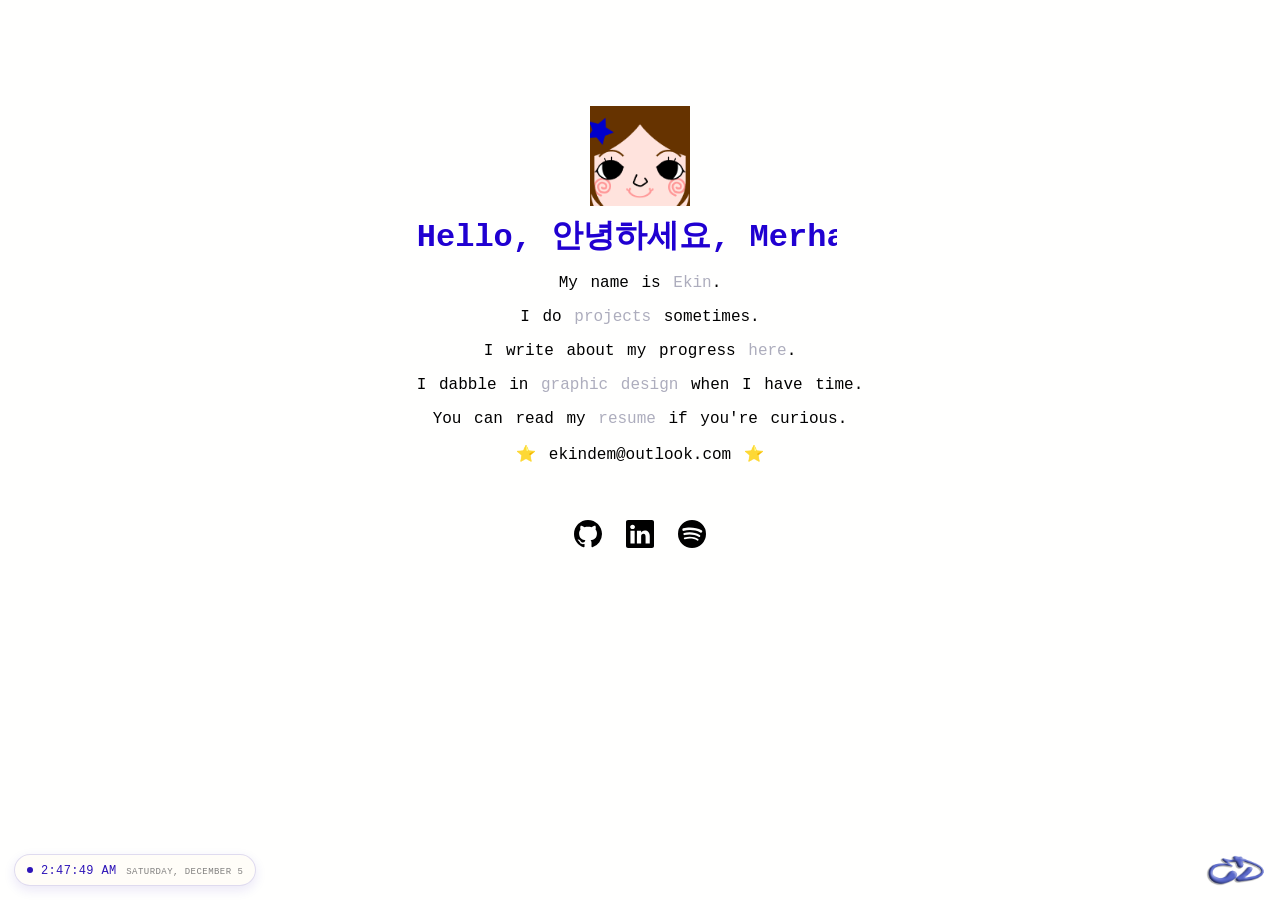
<file: index.html>
<!DOCTYPE html>
<html lang="en">
<head>
  <meta charset="UTF-8">
  <meta name="viewport" content="width=device-width, initial-scale=1">
  <title>Ekin Demirtas</title>
  <link rel="stylesheet" href="styles.css">
  <link rel="icon" href="icon.gif">
</head>

<body>
  <br>
  <br>
  <br>
  <br>
  <br>

  <main class="image">
    <img src="square.png" width="100" height="100" alt="Ekin">

    <div class="content">
      <div class="text">
        <div class="marquee">
          <div class="marquee-group">
            <h1>Hello, 안녕하세요, Merhaba, Sul sul, Beep boop,&nbsp;</h1>
          </div>
          <div class="marquee-group" aria-hidden="true">
            <p>Hello, 안녕하세요, Merhaba, Sul sul, Beep boop,&nbsp;</p>
          </div>
        </div>

        <p>My name is <a href="https://www.ekindemirtas.com">Ekin</a>.</p>
        <p>I do <a href="projects.html">projects</a> sometimes.</p>
        <p>I write about my progress <a href="blog.html">here</a>.</p>
        <p>I dabble in <a href="https://www.behance.net/ekindemi">graphic design</a> when I have time.</p>
        <p>You can read my <a href="Ekin_Demirtas_Resume.pdf" target="_blank" rel="noopener">resume</a> if you're curious.</p>
        <p>⭐ ekindem@outlook.com ⭐</p>
      </div>
    </div>
  </main>

  <nav>
    <ul>
      <li><a href="https://github.com/ekindemirtas" target="_blank" rel="noopener"><img src="github.svg" alt="GitHub" width="28" height="28"></a></li>
      <li><a href="https://www.linkedin.com/in/ekindemirtas" target="_blank" rel="noopener"><img src="linkedin.svg" alt="LinkedIn" width="28" height="28"></a></li>
      <li><a href="https://open.spotify.com/user/23sdgacjl7ru18t7nfv59g005" target="_blank" rel="noopener"><img src="spotify.svg" alt="Spotify" width="28" height="28"></a></li>
    </ul>
  </nav>

  <div class="clock">
    <span class="dot"></span>
    <div class="clock-text">
      <span id="time"></span>
      <span id="date"></span>
    </div>
  </div>

  <img src="ED.png" class="corner" alt="">

  <script src="script.js"></script>
</body>
</html>
</file>
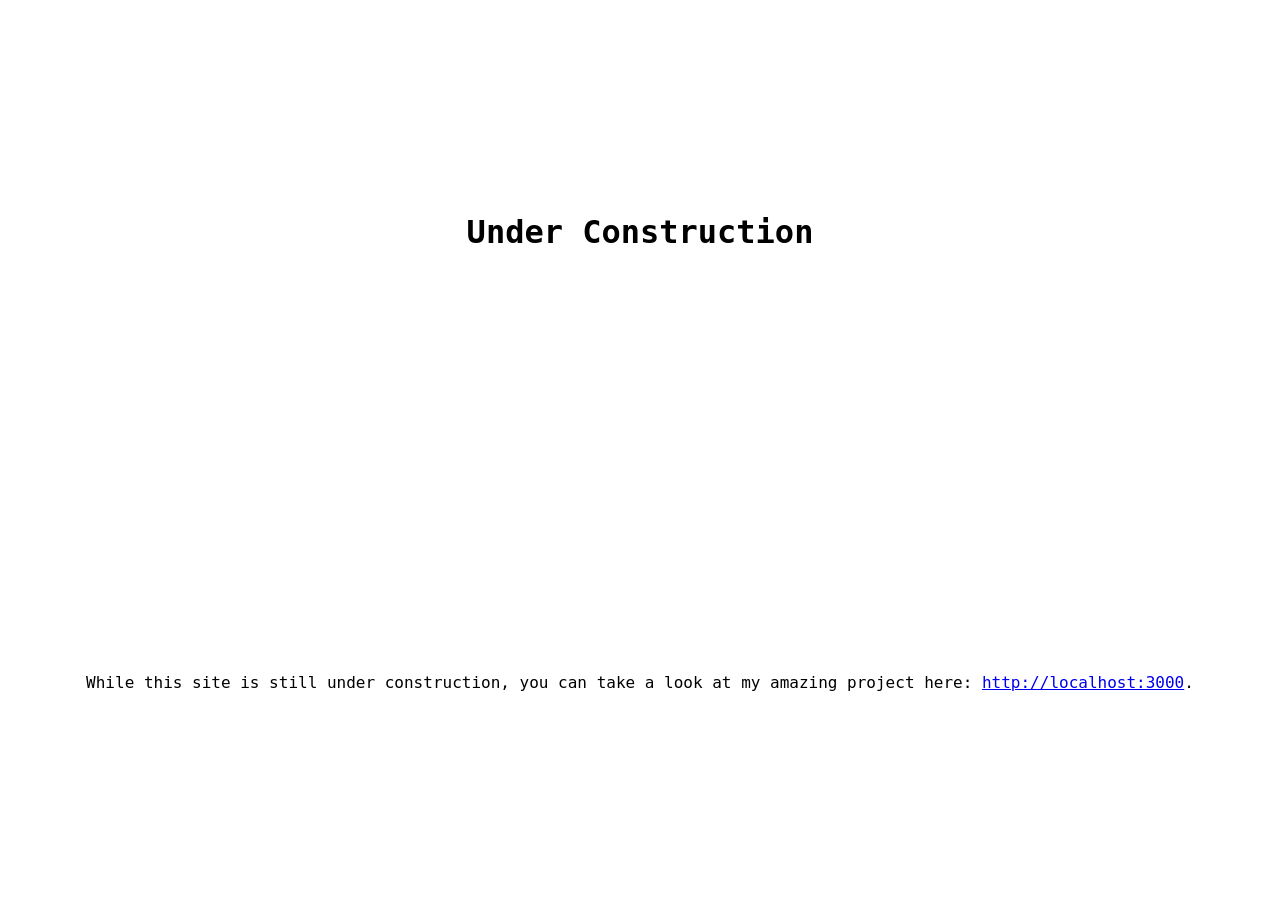
<file: blog.html>
<!DOCTYPE html>
<html lang="en">
<head>
    <meta charset="UTF-8">
    <meta name="viewport" content="width=device-width, initial-scale=1.0">
    <title>Under Construction</title>
     <link rel="icon" type="image/png" href="icon.gif">
    <style>
        body {
            min-height: 100vh;
            margin: 0;
            display: grid;
            place-items: center;
            font-family: "Monolith", monospace;
        }
    </style>
</head>
<body>
    <h1>Under Construction</h1>
    <p>While this site is still under construction, you can take a look at my amazing project here: <a href="http://localhost:3000">http://localhost:3000</a>.</p>
</body>
</html>
</file>
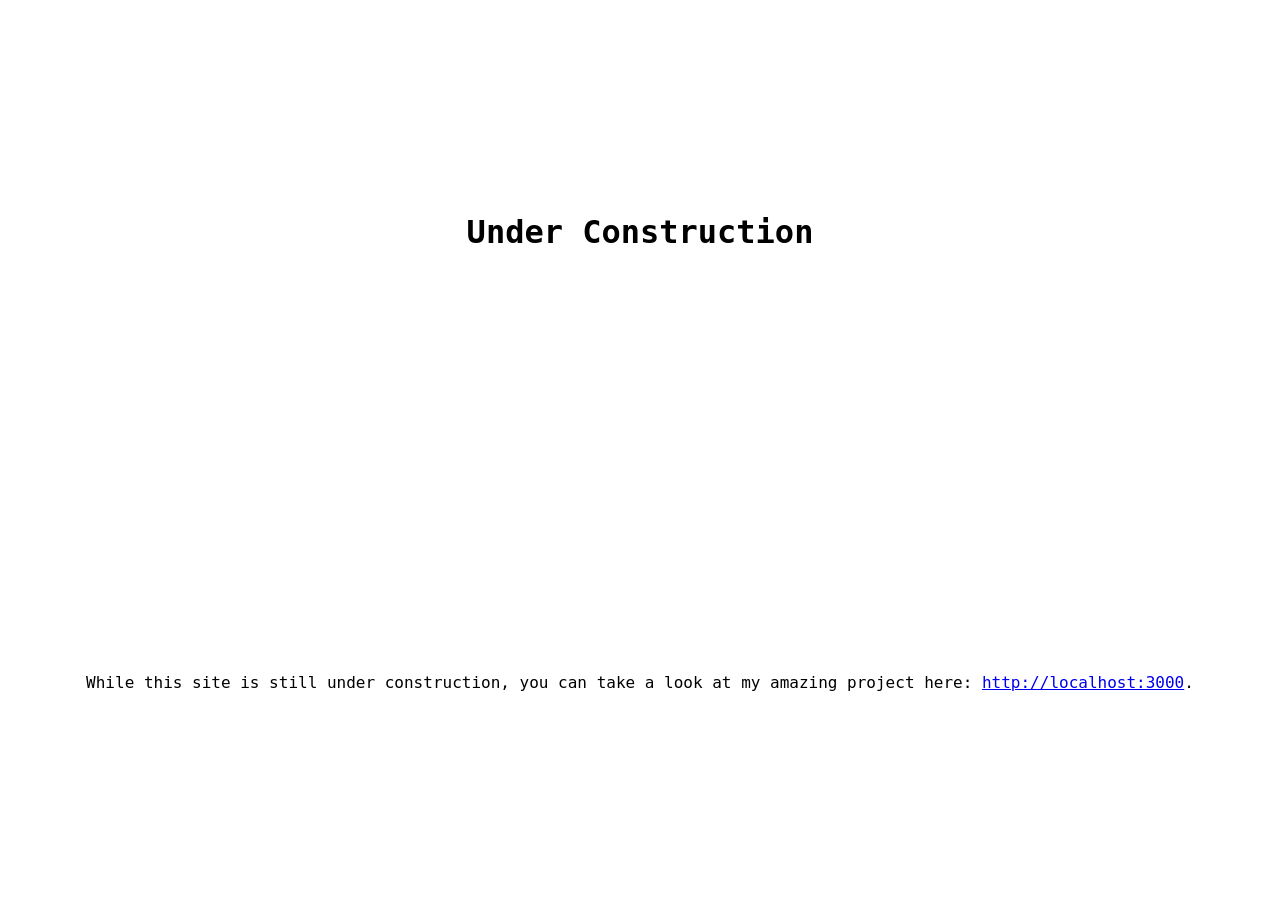
<file: projects.html>
<!DOCTYPE html>
<html lang="en">
<head>
    <meta charset="UTF-8">
    <meta name="viewport" content="width=device-width, initial-scale=1.0">
    <title>Under Construction</title>
     <link rel="icon" type="image/png" href="icon.gif">
     
    <style>
        body {
            min-height: 100vh;
            margin: 0;
            display: grid;
            place-items: center;
            font-family: "Monolith", monospace;
        }
    </style>
</head>
<body>
    <h1>Under Construction</h1>
    <p>While this site is still under construction, you can take a look at my amazing project here: <a href="http://localhost:3000">http://localhost:3000</a>.</p>
</body>
</html>
</file>
<file: styles.css>
:root {
  --accent: rgb(45, 20, 184);
}

body {
  background-color: rgb(255, 255, 254);
  font-family: "SF Mono", "Fira Code", Menlo, Consolas, "Courier New", monospace;
  font-weight: 400;
}

h1 {
  color: rgb(32, 0, 209);
}

p {
  color: #000;
  word-spacing: 3px;
}

.text {
  text-align: center;
}

a {
  color: rgb(173, 173, 189);
  text-decoration: none;
  background-image: linear-gradient(currentColor, currentColor);
  background-size: 0% 2px;
  background-position: 0 100%;
  background-repeat: no-repeat;
  transition: background-size 0.3s ease, color 0.3s ease;
}

a:visited {
  color: rgb(238, 0, 174);
}

a:hover {
  color: rgb(5, 0, 162);
  background-size: 100% 2px;
}

.image {
  display: flex;
  flex-direction: column;
  align-items: center;
  gap: 8px;
  margin: 8px auto 40px;
}

nav ul {
  display: flex;
  justify-content: center;
  gap: 24px;
  list-style: none;
  margin: 0;
  padding: 0;
}

nav a {
  display: block;
  background-image: none;
  transition: transform 0.3s ease, opacity 0.3s ease;
}

nav a:hover {
  transform: translateY(-3px);
  opacity: 0.7;
}

nav img {
  display: block;
  width: 28px;
  height: auto;
}

.marquee {
  display: flex;
  overflow: hidden;
  width: 420px;
  max-width: 80vw;
}

.marquee-group {
  display: flex;
  flex-shrink: 0;
  min-width: 100%;
  animation: marquee-scroll 15s linear infinite;
}

.marquee-group > * {
  margin: 0;
  font-size: 2em;
  font-weight: bold;
  color: rgb(32, 0, 209);
  word-spacing: normal;
  white-space: nowrap;
}

@keyframes marquee-scroll {
  from { transform: translateX(0); }
  to   { transform: translateX(-100%); }
}

.clock {
  position: fixed;
  bottom: 14px;
  left: 14px;
  z-index: 10;
  display: flex;
  align-items: center;
  gap: 8px;
  padding: 6px 12px;
  background: rgba(255, 252, 246, 0.7);
  backdrop-filter: blur(10px);
  -webkit-backdrop-filter: blur(10px);
  border: 1px solid rgba(45, 20, 184, 0.15);
  border-radius: 999px;
  box-shadow: 0 4px 12px rgba(45, 20, 184, 0.1);
  white-space: nowrap;
}

#time {
  font-size: 12px;
  font-weight: 500;
  color: var(--accent);
  font-variant-numeric: tabular-nums;
  letter-spacing: 0.03em;
}

#date {
  font-size: 9px;
  color: rgb(47, 47, 49);
  opacity: 0.6;
  letter-spacing: 0.05em;
  text-transform: uppercase;
}

.dot {
  width: 6px;
  height: 6px;
  border-radius: 50%;
  background: var(--accent);
  animation: pulse 2s ease-out infinite;
}

@keyframes pulse {
  0%   { box-shadow: 0 0 0 0 rgba(45, 20, 184, 0.5); }
  70%  { box-shadow: 0 0 0 6px rgba(45, 20, 184, 0); }
  100% { box-shadow: 0 0 0 0 rgba(45, 20, 184, 0.5); }
}

.corner {
  position: fixed;
  bottom: 14px;
  right: 14px;
  width: 60px;
  height: auto;
  z-index: 10;
}
</file>
